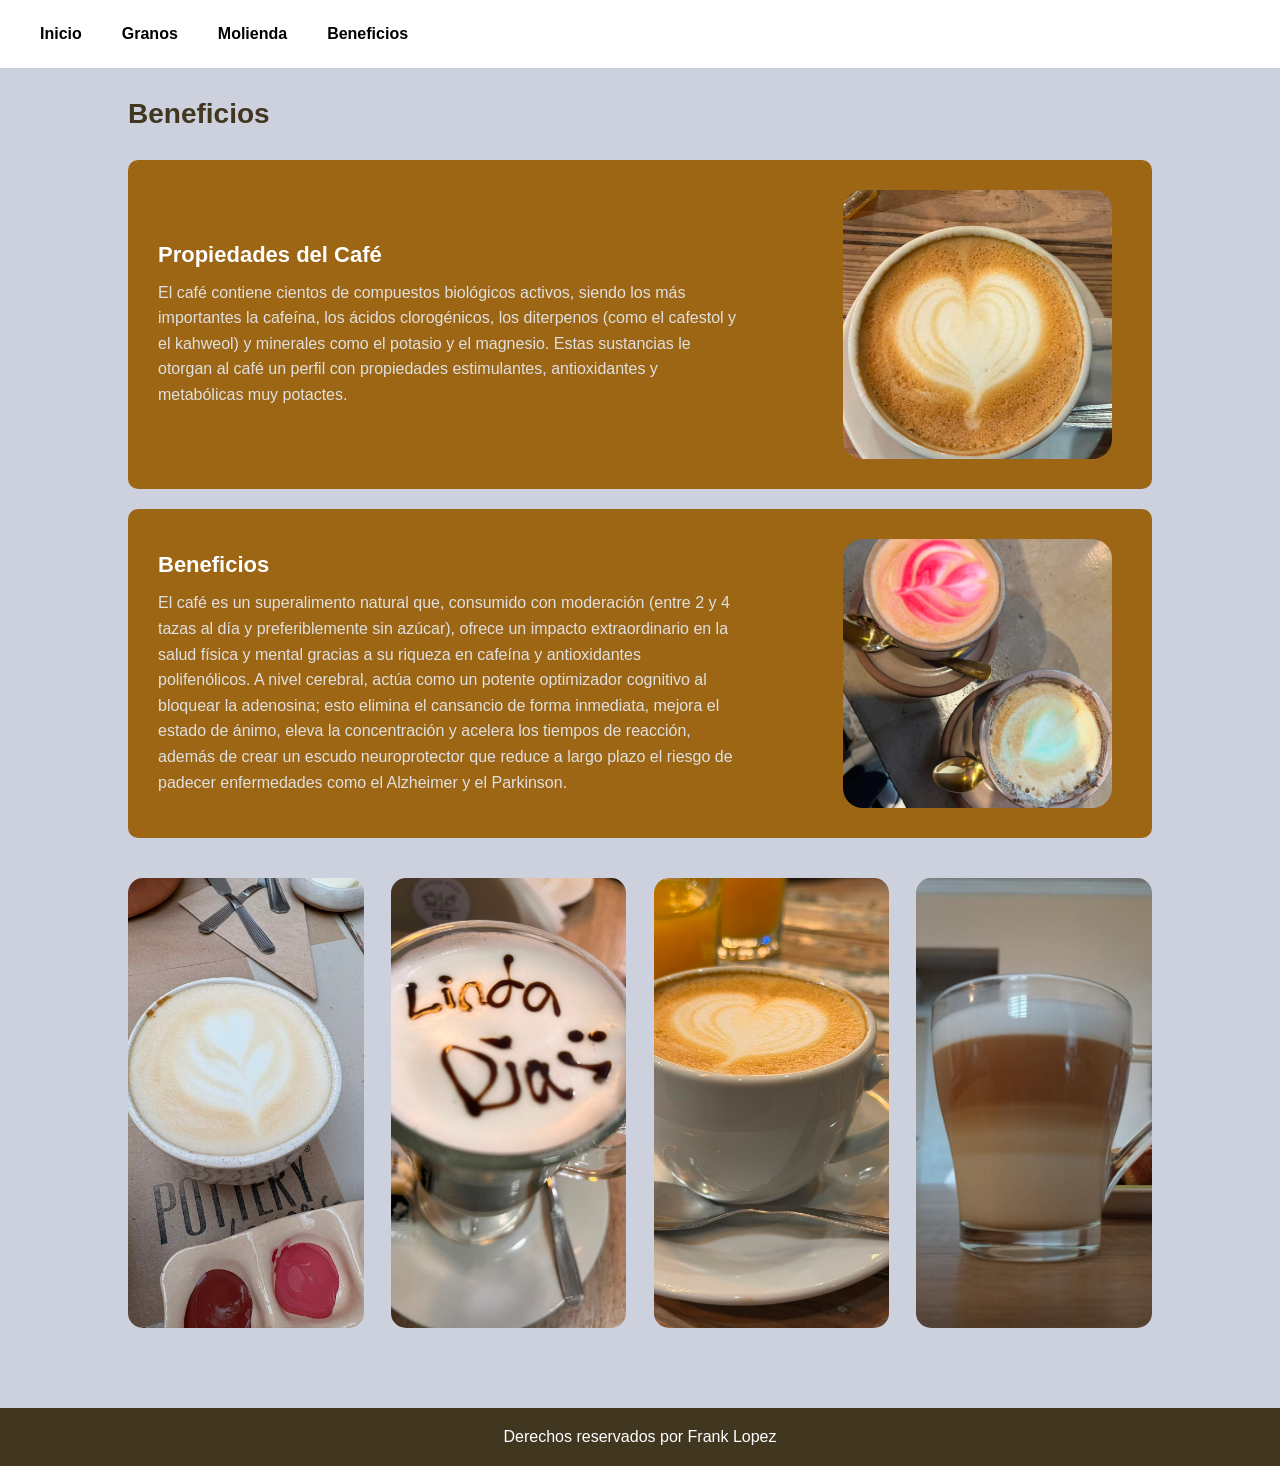
<file: beneficios.html>
<!DOCTYPE html>
<html lang="en">
<head>
    <meta charset="UTF-8">
    <meta name="viewport" content="width=device-width, initial-scale=1.0">
    <title>Propiedades y Beneficios - El Secreto de un Buen Café</title>
    <link rel="stylesheet" href="style/cafeteriaStyle.css">
</head>
<body>
    <header class="menu">
        <nav>
            <ul>
                <li><a href="index.html">Inicio</a></li>
                <li><a href="granos.html">Granos</a></li>
                <li><a href="molienda.html">Molienda</a></li>
                <li><a href="beneficios.html">Beneficios</a></li>
            </ul>
        </nav>
    </header>
    <main>
        <section>
            <h2>Beneficios</h2>
            <div class="card">
                <div class="texto">
                    <h4>Propiedades del Café</h4>
                    <p>El café contiene cientos de compuestos biológicos activos, siendo los más importantes la cafeína,
                        los ácidos clorogénicos, los diterpenos (como el cafestol y el kahweol) y minerales como el
                        potasio y el magnesio. Estas sustancias le otorgan al café un perfil con propiedades
                        estimulantes, antioxidantes y metabólicas muy potactes.</p>
                </div>
                <div class="img">
                    <img src="fotos/cafeCorazon.jpeg" alt="">
                </div>
            </div>
            <div class="card">
                <div class="texto">
                    <h4>Beneficios</h4>
                    <p>El café es un superalimento natural que, consumido con moderación (entre 2 y 4 tazas al día y
                        preferiblemente sin azúcar), ofrece un impacto extraordinario en la salud física y mental
                        gracias a su riqueza en cafeína y antioxidantes polifenólicos. A nivel cerebral, actúa como un
                        potente optimizador cognitivo al bloquear la adenosina; esto elimina el cansancio de forma
                        inmediata, mejora el estado de ánimo, eleva la concentración y acelera los tiempos de reacción,
                        además de crear un escudo neuroprotector que reduce a largo plazo el riesgo de padecer
                        enfermedades como el Alzheimer y el Parkinson.</p>
                </div>
                <div class="img">
                    <img src="fotos/tazasCafe.jpeg" alt="">
                </div>
            </div>


            <div class="collage">
                <img src="fotos/cafeImagen.jpeg" alt="">
                <img src="fotos/cafeTexto.jpeg" alt="">
                <img src="fotos/cafec.jpeg" alt="">
                <img src="fotos/cafeT.jpeg" alt="">
            </div>
        </section>
    </main>

    <footer>
        <p>Derechos reservados por Frank Lopez</p>
    </footer>
</body>
</html>
</file>
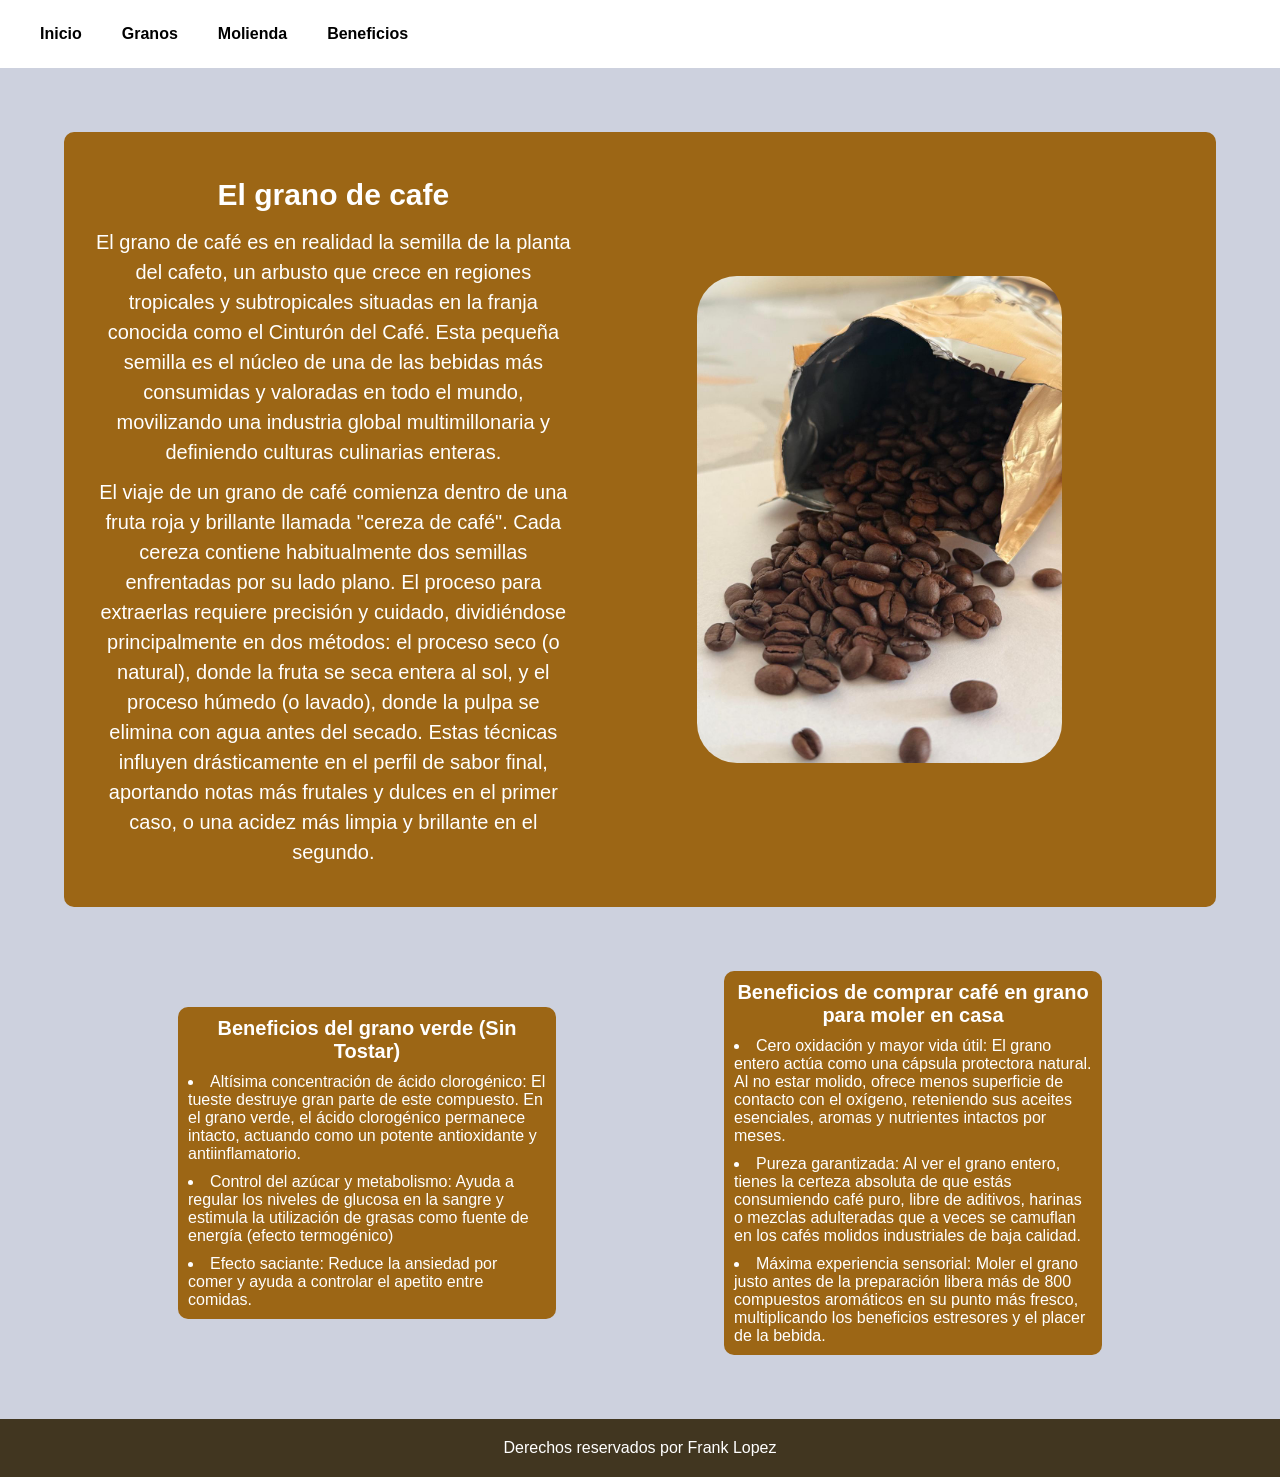
<file: granos.html>
<!DOCTYPE html>
<html lang="en">
<head>
    <meta charset="UTF-8">
    <meta name="viewport" content="width=device-width, initial-scale=1.0">
    <title>Granos y Origen - El Secreto de un Buen Café</title>
    <link rel="stylesheet" href="style/granosStyle.css">
</head>
<body>
    <header class="menu">
        <nav>
            <ul>
                <li><a href="index.html">Inicio</a></li>
                <li><a href="granos.html">Granos</a></li>
                <li><a href="molienda.html">Molienda</a></li>
                <li><a href="beneficios.html">Beneficios</a></li>
            </ul>
        </nav>
    </header>
    <main>
        <section>

            <div class="historia-caja">
                <div class="cards">
                    <h4>
                        El grano de cafe
                    </h4>
                    <p>El grano de café es en realidad la semilla de la planta del cafeto, un arbusto que crece en
                        regiones tropicales y subtropicales situadas en la franja conocida como el Cinturón del Café.
                        Esta pequeña semilla es el núcleo de una de las bebidas más consumidas y valoradas en todo el
                        mundo, movilizando una industria global multimillonaria y definiendo culturas culinarias
                        enteras.</p>
                    <p>
                        El viaje de un grano de café comienza dentro de una fruta roja y brillante llamada "cereza de
                        café". Cada cereza contiene habitualmente dos semillas enfrentadas por su lado plano. El proceso
                        para extraerlas requiere precisión y cuidado, dividiéndose principalmente en dos métodos: el
                        proceso seco (o natural), donde la fruta se seca entera al sol, y el proceso húmedo (o lavado),
                        donde la pulpa se elimina con agua antes del secado. Estas técnicas influyen drásticamente en el
                        perfil de sabor final, aportando notas más frutales y dulces en el primer caso, o una acidez más
                        limpia y brillante en el segundo.
                    </p>
                </div>
                <div class="img">
                    <img src="fotos/cafe-granos.jpeg" alt="Café 1">
                </div>

            </div>
            <div class="text-beneficios">
                <div class="cards">
                    <h4>
                        Beneficios del grano verde (Sin Tostar)
                    </h4>
                    <ul>
                        <li>Altísima concentración de ácido clorogénico: El tueste destruye gran parte de este compuesto. En el grano verde, el ácido clorogénico permanece intacto, actuando como un potente antioxidante y antiinflamatorio.</li>
                        <li>Control del azúcar y metabolismo: Ayuda a regular los niveles de glucosa en la sangre y estimula la utilización de grasas como fuente de energía (efecto termogénico)</li>
                        <li>Efecto saciante: Reduce la ansiedad por comer y ayuda a controlar el apetito entre comidas.</li>
                    </ul>
                </div>
                <div class="cards">
                    <h4>
                         Beneficios de comprar café en grano para moler en casa
                    </h4>
                    <ul>
                        <li>Cero oxidación y mayor vida útil: El grano entero actúa como una cápsula protectora natural. Al no estar molido, ofrece menos superficie de contacto con el oxígeno, reteniendo sus aceites esenciales, aromas y nutrientes intactos por meses.</li>
                        <li>Pureza garantizada: Al ver el grano entero, tienes la certeza absoluta de que estás consumiendo café puro, libre de aditivos, harinas o mezclas adulteradas que a veces se camuflan en los cafés molidos industriales de baja calidad.</li>
                        <li>Máxima experiencia sensorial: Moler el grano justo antes de la preparación libera más de 800 compuestos aromáticos en su punto más fresco, multiplicando los beneficios estresores y el placer de la bebida.</li>
                    </ul>
                </div>

            </div>
        </section>
    </main>
    <footer>
        <p>Derechos reservados por Frank Lopez</p>
    </footer>
</body>
</html>
</file>
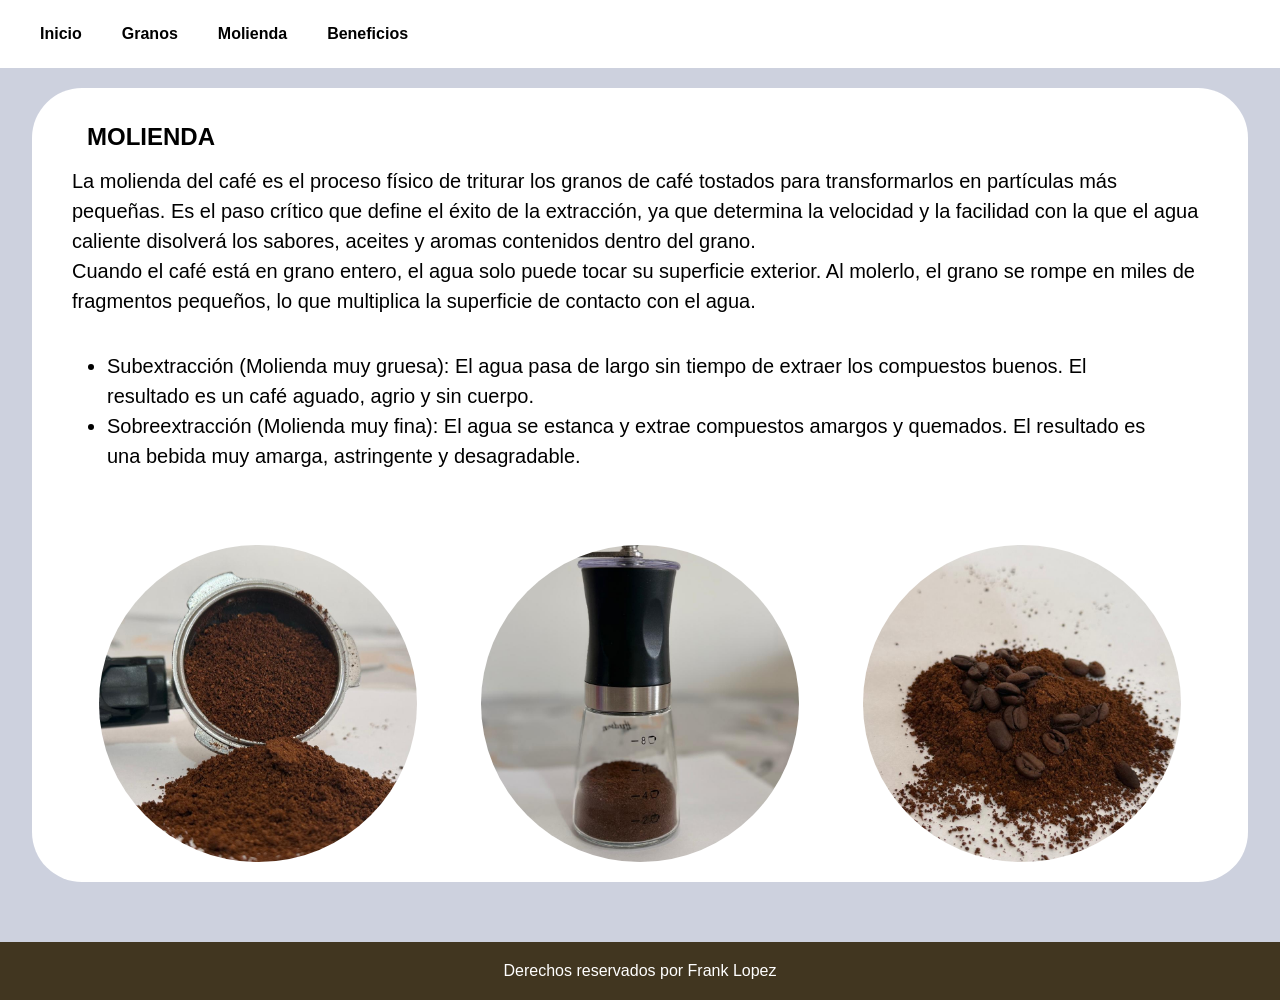
<file: molienda.html>
<!DOCTYPE html>
<html lang="en">
<head>
    <meta charset="UTF-8">
    <meta name="viewport" content="width=device-width, initial-scale=1.0">
    <link rel="stylesheet" href="style/moliendaStyle.css">
    <title>Molienda y Extracción - El Secreto de un Buen Café</title>
</head>
<body>
    <header class="menu">
        <nav>
            <ul>
                <li><a href="index.html">Inicio</a></li>
                <li><a href="granos.html">Granos</a></li>
                <li><a href="molienda.html">Molienda</a></li>
                <li><a href="beneficios.html">Beneficios</a></li>
            </ul>
        </nav>
    </header>
    <main>
        <section>
            <div class="info">
                <h1 class="title">MOLIENDA</h1>
                <p>La molienda del café es el proceso físico de triturar los granos de café tostados para transformarlos
                    en partículas más pequeñas. Es el paso crítico que define el éxito de la extracción, ya que
                    determina la velocidad y la facilidad con la que el agua caliente disolverá los sabores, aceites y
                    aromas contenidos dentro del grano.</p>

                <p>
                    Cuando el café está en grano entero, el agua solo puede tocar su superficie exterior. Al molerlo, el
                    grano se rompe en miles de fragmentos pequeños, lo que multiplica la superficie de contacto con el
                    agua.
                </p>

                <ul>
                    <li>
                        Subextracción (Molienda muy gruesa): El agua pasa de largo sin tiempo de extraer los compuestos
                        buenos. El resultado es un café aguado, agrio y sin cuerpo.
                    </li>
                    <li>
                        Sobreextracción (Molienda muy fina): El agua se estanca y extrae compuestos amargos y quemados.
                        El resultado es una bebida muy amarga, astringente y desagradable.
                    </li>
                </ul>
            </div>
            <div class="fila-img">
                <div>
                    <img src="fotos/cafe-molido.jpeg" alt="">
                </div>
                <div>
                    <img src="fotos/moledor.jpeg" alt="">
                </div>
                <div>
                    <img src="fotos/cafe-g-m.jpeg" alt="">
                </div>
            </div>
        </section>
    </main>

    <footer>
        <p>Derechos reservados por Frank Lopez</p>
    </footer>
</body>
</html>
</file>
<file: style/cafeteriaStyle.css>
* {
    margin: 0px;
    padding: 0px;
    box-sizing: border-box;
    background-color: #CDD1DE;
}

body {
    height: auto;
    display: flex;
    flex-direction: column;
    font-family: sans-serif;
}

.menu {
    background-color: #ffffff;
    width: 100%;
    display: flex;
    align-items: center;
    padding: 15px 20px;
    box-sizing: border-box;
}

.menu ul {
    list-style: none;
    padding: 0px;
    margin: 0px;
    display: flex;
    background-color: #ffffff;
}

.menu ul li {
    padding: 10px;
    margin: 0px 10px;
    border-radius: 5px;
    transition: all 0.3s ease-in-out;
    background-color: #ffffff;
}

.menu a:hover {
    color: #9C6615;
    cursor: pointer;
    text-decoration: underline;
}


.menu a {
    text-decoration: none;
    color: black;
    font-weight: bold;
    background-color: #ffffff;
}


main {
    width: 100%;
    height: 100%;
    /* padding: 30px; */
    background-color: #CDD1DE;
}

section {
    width: 100%;
    height: auto;
    display: flex;
    flex-direction: column;
    justify-content: center;
    align-items: center;

}

section h2{
    align-self: flex-start; 
    margin-left: 10%; 
    margin-top: 30px;
    margin-bottom: 10px;
    color: #413620;
    font-size: 28px;
    font-weight: bold;
    background: none;
}

section .card {
    margin-top: 20px;
    width: 80%;
    display: flex;
    justify-content: space-between;
    align-content: center;
    background: #9C6615;

}

.card {
    width: 100%;
    height: auto;
    display: flex;
    justify-content: space-between;
    align-items: center;
    background-color: #9C6615;
    border-radius: 10px;
    padding: 30px;
}

.texto {
    width: 60%;
    background: none;
}

.texto h4 {
    color: #ffffff;
    font-size: 22px;
    margin-bottom: 12px;
    background: none;
}

.texto p {
    color: #e0e0e0;
    font-size: 16px;
    line-height: 1.6;
    background: none;
    font-family: sans-serif;
}

.img {
    width: 30%;
    display: flex;
    justify-content: center;
    align-items: center;
    background: none;
    padding: 0px 10px;
}

.img img {
    width: 100%;
    height: auto;
    aspect-ratio: 1 / 1;
    object-fit: cover;
    border-radius: 20px;
    background: none;
    padding: 0;
}



/* aqui comienza el main */
main {
    width: 100%;
    height: 100%;
    background-color: #CDD1DE;
}

.collage {
    width: 80%;
    display: flex;
    justify-content: space-between;
    align-items: center;
    margin: 40px 80px;
    background: none;
}

.collage img {
    width: 23%;
    height: 50vh;
    border-radius: 15px;
    object-fit: cover;
    background: none;
    padding: 0;
}

/* Footer */
footer {
    background-color: #413620;
    color: white;
    text-align: center;
    padding: 20px;
    margin-top: 40px;
}

footer p {
    margin: 0;
    background: none;
    font-family: sans-serif;
}


@media (max-width: 1024px) {
    section .card {
        width: 90%;
        flex-direction: column;
        justify-content: center;
        align-items: center;
        width: 90%;
        padding: 25px;
    }

    .img {
        width: 35%;
    }

    img {
        width: 100%;
    }

    .texto {
        width: 100%;
        margin-bottom: 25px;
    }

    .texto h4 {
        text-align: center;
    }

    .texto p {
        text-align: center;
        font-family: sans-serif;
    }

    .img {
        width: 50%;
    }

    .collage {
        width: 90%;
        display: flex;
        flex-wrap: wrap;
        gap: 15px;
        justify-content: center;
        margin: 30px auto;
    }

    .collage img {
        width: 46%;
        height: auto;
        aspect-ratio: 1/1;
        object-fit: cover;

    }
}

@media (max-width: 425px) {

    .menu a:hover {
        color: #9C6615;
        cursor: pointer;
        text-decoration: underline;
    }

    body {
        width: 100%;
        overflow-x: hidden;
        font-size: 14px;
    }

    .menu {
        flex-direction: column;
        align-items: center;
        height: auto;
        padding: 15px 0;
    }

    .menu ul {
        flex-direction: column;
        align-items: center;
    }

    section .card {
        width: 90%;
        flex-direction: column;
        text-align: center;
        padding: 20px;
    }

    .texto {
        width: 100%;
    }

    .texto h4 {
        text-align: center;
    }

    .img {
        width: 70%;
        margin-top: 20px;
    }

    .collage {
        width: 90%;
        display: flex;
        flex-wrap: wrap;
        gap: 15px;
        justify-content: center;
        margin: 30px auto;
    }

    .collage img {
        width: 46%;
        height: auto;
        aspect-ratio: 1/1;
        object-fit: cover;
    }
}
</file>
<file: style/granosStyle.css>
* {
    margin: 0px;
    padding: 0px;
    box-sizing: border-box;
    background-color: #CDD1DE;
}

body{
        font-family:sans-serif;
}

.menu {
    background-color: #ffffff;
    width: 100%;
    display: flex;
    align-items: center;
    padding: 15px 20px;
    box-sizing: border-box;
}

.menu ul {
    list-style: none;
    padding: 0px;
    margin: 0px;
    display: flex;
    background-color: #ffffff;
}

.menu ul li {
    padding: 10px;
    margin: 0px 10px;
    border-radius: 5px;
    transition: all 0.3s ease-in-out;
    background-color: #ffffff;
}

.menu a:hover {
    color: #9C6615;
    cursor: pointer;
    text-decoration: underline;
}


.menu a {
    text-decoration: none;
    color: black;
    font-weight: bold;
    background-color: #ffffff;
}

/* main */

section {
    width: 100%;
    height: auto;
    display: block;
    justify-content: center;
    align-items: center;

}

.img {
    width: 70%;
    display: flex;
    justify-content: space-evenly;
    align-items: center;
    border-radius: 10px;
    background: none;
    padding: 0px 10px;
}

img {
    width: 65%;
    padding: 10px 10px;
    background: none;
    border-radius: 50px;
    overflow: hidden;

}

.historia-caja {
    width: 90%;
    display: flex;
    justify-content: space-between;
    align-items: center;
    margin: 5% 5%;
    background-color: #9C6615;
    border-radius: 10px;
    padding: 30px;
}

.historia-caja .cards {
    width: 55%;
    background: none;
    margin: 0;
    padding: 0;
    display: block;
}

.historia-caja .cards h4 {
    color: #ffffff;
    font-size: 30px;
    text-align: center;
    margin: 10px 0px;
    line-height: 1.5;
    background: none;
}

.historia-caja .cards p {
    color: #ffffff;
    font-size: 20px;
    text-align: center;
    margin: 10px 0px;
    line-height: 1.5;
    background: none;
    font-family:sans-serif;
}

.text-beneficios {
    width: 100%;
    height: auto;
    display: flex;
    justify-content: space-evenly;
    align-items: center;
    margin: 5% 0px;
    padding: 0px 10px;
    font-family:sans-serif;
}

.cards {
    width: 30%;
    /* height: auto; */
    display: block;
    justify-content: space-evenly;
    align-items: center;
    padding: 0px 10px;
    background-color: #9C6615;
    border-radius: 10px;
}

.cards h4 {
    color: #ffffff;
    font-size: 20px;
    text-align: center;
    margin: 10px 0px;
    background: none;
}

.cards p {
    color: #ffffff;
    font-size: 16px;
    text-align: center;
    margin: 10px 0px;
    background: none;
}

.cards ul,
li {
    color: #ffffff;
    font-size: 16px;
    list-style-position: inside;
    text-align: left;
    /* text-align: center;  */
    margin: 10px 0px;
    background: none;
}


/* Footer */
footer {
    background-color: #413620;
    color: white;
    text-align: center;
    padding: 20px;
    margin-top: 40px;
}

footer p {
    margin: 0;
    background: none;
    font-family:sans-serif;
}


@media (max-width: 1024px) {
    .historia-caja {
        flex-direction: column;
        justify-content: center;
        align-items: center;
        width: 90%;
        padding: 20px;
    }

    .historia-caja .img {
        width: 75%;
        margin-top: 20px;
    }

    .historia-caja .cards {
        width: 100%;
    }

    .historia-caja .cards h4 {
        color: #ffffff;
        font-size: 22px;
        text-align: center;
        margin-bottom: 10px;
        background: none;
    }

    .historia-caja .cards p {
        color: #ffffff;
        font-size: 15px;
        text-align: center;
        margin: 10px 0px;
        line-height: 1.5;
        background: none;
    }

    .text-beneficios {
        flex-direction: column;
        align-items: center;
        width: 100%;
    }

    .text-beneficios .cards {
        width: 90%;
        margin-bottom: 20px;
    }
}

@media (max-width: 425px) {


    .menu a:hover {
        color: #9C6615;
        cursor: pointer;
        text-decoration: underline;
    }

    body {
        width: 100%;
        overflow-x: hidden;
        font-size: 14px;
    }

    .menu {
        flex-direction: column;
        align-items: center;
        height: auto;
        padding: 15px 0;
    }

    .menu ul {
        flex-direction: column;
        align-items: center;
    }

    .historia-caja .cards h4 {
        font-size: 18px;
    }

    .historia-caja .cards p {
        font-size: 14px;
    }

    .historia-caja .img {
        width: 95%;
    }

    .text-beneficios .cards {
        width: 95%;
    }

    footer p {
        width: 100%;
        margin: 0;
        background: none;
    }
}
</file>
<file: style/moliendaStyle.css>
* {
    margin: 0px;
    padding: 0px;
    box-sizing: border-box;
    background-color: #CDD1DE;
}


.menu {
    background-color: #ffffff;
    width: 100%;
    display: flex;
    align-items: center;
    padding: 15px 20px;
    box-sizing: border-box;
}

.menu ul {
    list-style: none;
    padding: 0px;
    margin: 0px;
    display: flex;
    background-color: #ffffff;
}

.menu ul li {
    padding: 10px;
    margin: 0px 10px;
    border-radius: 5px;
    transition: all 0.3s ease-in-out;
    background-color: #ffffff;
}

.menu a:hover {
    color: #9C6615;
    cursor: pointer;
    text-decoration: underline;
}


.menu a {
    text-decoration: none;
    color: black;
    font-weight: bold;
    background-color: #ffffff;
}

body {
    display: flex;
    flex-direction: column;
    min-height: 100vh;
    font-family: sans-serif;
}

main {
    flex: 1;
    background: none;
}

section {
    width: 95%;
    height: auto;
    background-color: #ffffff;
    margin: 20px auto;
    border-radius: 50px;
    padding: 20px;
}

section .info {
    background: none;
    margin: 0 20px 0 20px;
}

.info h1 {
    padding: 15px;
    background: none;
}


.info p {
    line-height: 1.5;
    font-size: 20px;
    background: none;
}

.info ul {
    padding: 15px;
    margin: 20px;
    align-content: center;
    background: none;
}

.info li {
    font-size: 20px;
    line-height: 1.5;
    background: none;
}


.fila-img {
    margin: 5% auto 0 auto;
    width: 100%;
    height: auto;
    display: flex;
    justify-content: space-evenly;
    align-items: center;
    background: none;
}

.fila-img div {
    display: flex;
    justify-content: center;
    align-items: center;
    width: 30%;
    background: none;
}

.fila-img img {
    width: 90%;
    height: auto;
    border-radius: 50%;
    aspect-ratio: 1 / 1;
    object-fit: cover;
    background: none;
    display: block;

}


/* Footer */
footer {
    background-color: #413620;
    color: white;
    text-align: center;
    padding: 20px;
    margin-top: 40px;
}

footer p {
    margin: 0;
    background: none;
}

@media(max-width: 425px) {

    .menu a:hover {
        color: #9C6615;
        cursor: pointer;
        text-decoration: underline;
    }

    .menu {
        flex-direction: column;
        align-items: center;
        height: auto;
        padding: 15px 0;
    }

    .menu ul {
        flex-direction: column;
        align-items: center;
    }

    .fila-img {
        flex-direction: column;
        margin-top: 20px;
    }

    .fila-img div {
        margin-top: 20px;

    }
}


@media (max-width: 768px) {
    .fila-img {
        flex-direction: column;
        gap: 20px;
        margin-top: 10%;
    }

    .fila-img img {
        width: 100%;
        height: auto;
        border-radius: 50%;
        aspect-ratio: 1 / 1;
        object-fit: cover;
        background: none;
        display: block;

    }

    .fila-img div {
        display: flex;
        justify-content: center;
        align-items: center;
        width: 65%;
        background: none;
    }
}
</file>
